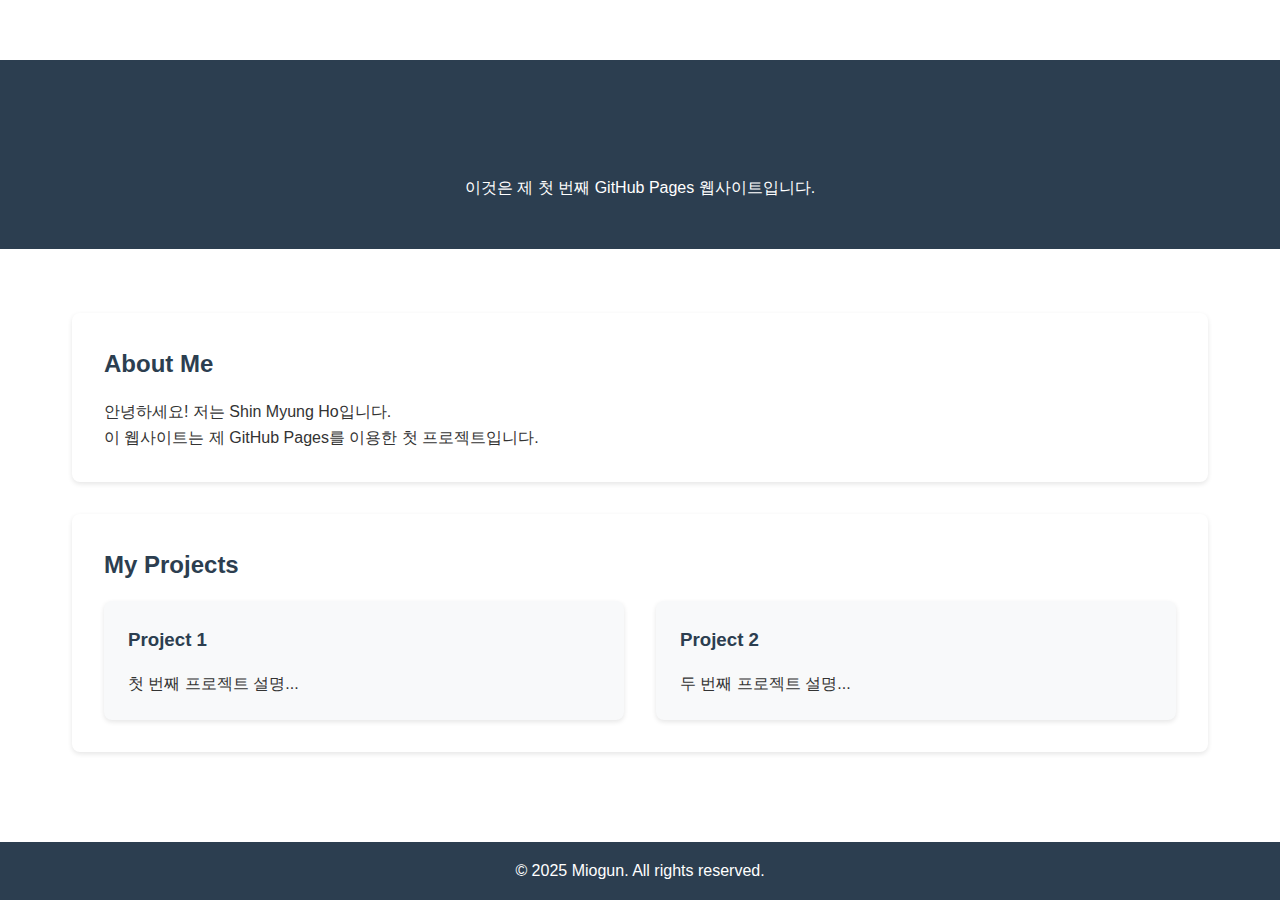
<file: index.html>
<!DOCTYPE html>
<html lang="ko">
<head>
    <meta charset="UTF-8">
    <meta name="viewport" content="width=device-width, initial-scale=1.0">
    <title>Miogun의 첫 웹사이트</title>
    <link rel="stylesheet" href="styles.css">
</head>
<body>
    <header>
        <h1>환영합니다!</h1>
        <p>이것은 제 첫 번째 GitHub Pages 웹사이트입니다.</p>
    </header>
    
    <main>
        <section class="about">
            <h2>About Me</h2>
            <p>안녕하세요! 저는 Shin Myung Ho입니다.</p>
            <p>이 웹사이트는 제 GitHub Pages를 이용한 첫 프로젝트입니다.</p>
        </section>
        
        <section class="projects">
            <h2>My Projects</h2>
            <div class="project-grid">
                <div class="project-card">
                    <h3>Project 1</h3>
                    <p>첫 번째 프로젝트 설명...</p>
                </div>
                <div class="project-card">
                    <h3>Project 2</h3>
                    <p>두 번째 프로젝트 설명...</p>
                </div>
            </div>
        </section>
    </main>
    
    <footer>
        <p>© 2025 Miogun. All rights reserved.</p>
    </footer>
    
    <script src="script.js"></script>
</body>
</html>
</file>
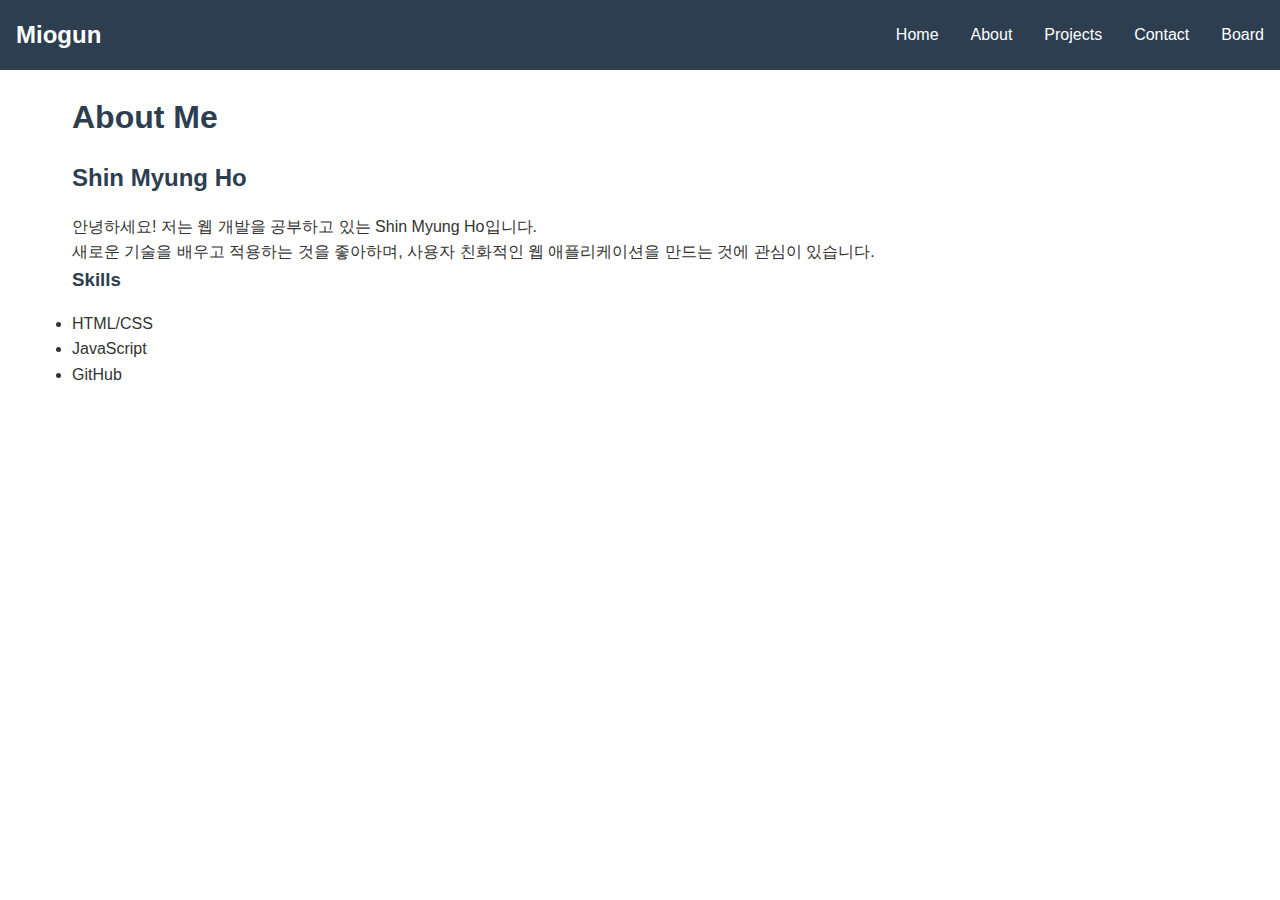
<file: about.html>
<!DOCTYPE html>
<html lang="ko">
<head>
    <meta charset="UTF-8" />
    <meta name="viewport" content="width=device-width, initial-scale=1" />
    <title>Miogun - About</title>
    <link rel="stylesheet" href="styles.css" />
</head>
<body>
    <nav class="navbar">
        <div class="nav-brand">Miogun</div>
        <ul class="nav-menu">
            <li><a href="index.html">Home</a></li>
            <li><a href="about.html">About</a></li>
            <li><a href="projects.html">Projects</a></li>
            <li><a href="contact.html">Contact</a></li>
            <li><a href="board.html">Board</a></li>
        </ul>
    </nav>

    <main>
        <h1>About Me</h1>
        <h2>Shin Myung Ho</h2>
        <p>안녕하세요! 저는 웹 개발을 공부하고 있는 Shin Myung Ho입니다.</p>
        <p>새로운 기술을 배우고 적용하는 것을 좋아하며, 사용자 친화적인 웹 애플리케이션을 만드는 것에 관심이 있습니다.</p>

        <h3>Skills</h3>
        <ul>
            <li>HTML/CSS</li>
            <li>JavaScript</li>
            <li>GitHub</li>
        </ul>
    </main>
</body>
</html>
</file>
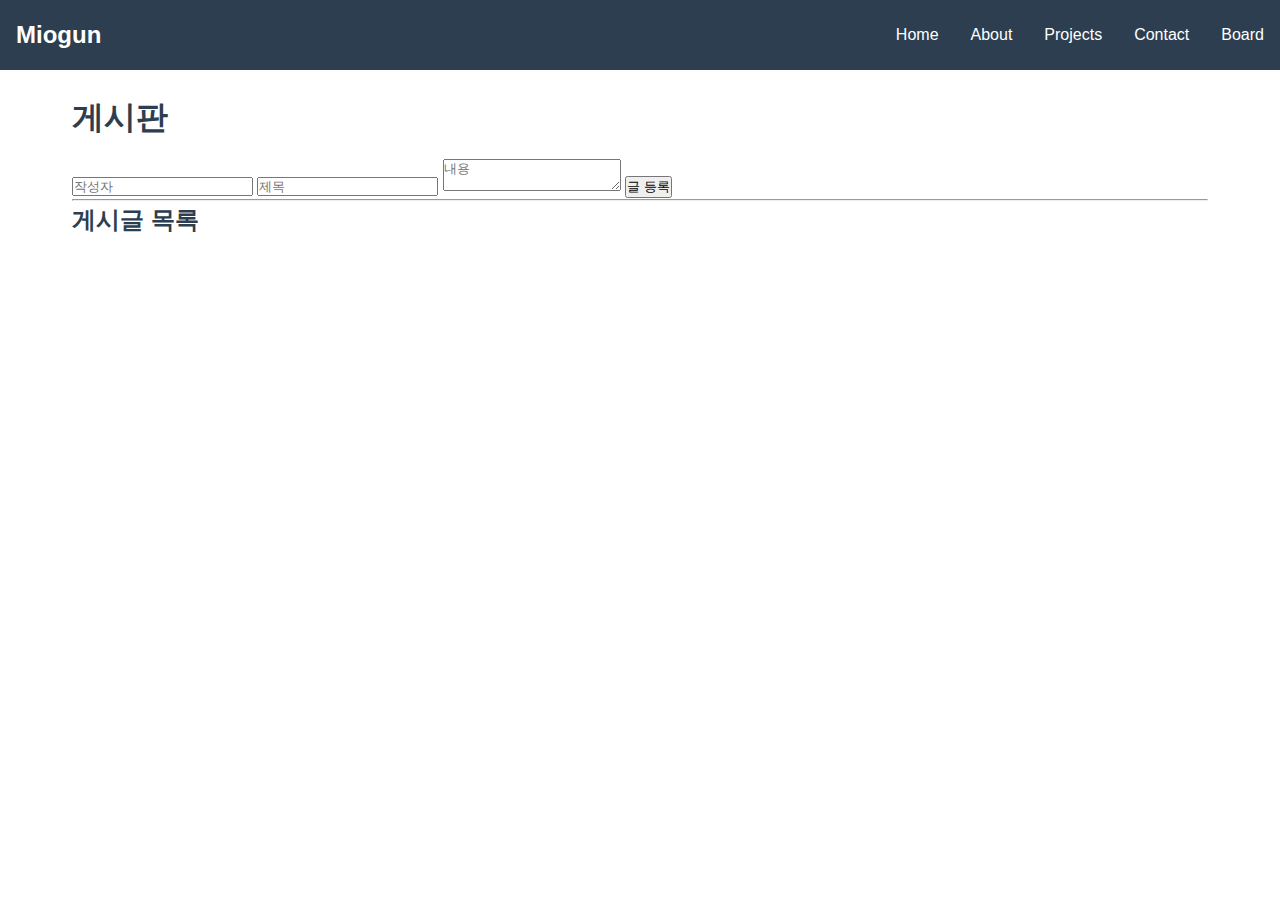
<file: board.html>
<!DOCTYPE html>
<html lang="ko">
<head>
    <meta charset="UTF-8" />
    <meta name="viewport" content="width=device-width, initial-scale=1" />
    <title>게시판</title>
    <link rel="stylesheet" href="styles.css" />
</head>
<body>
    <nav class="navbar">
        <div class="nav-brand">Miogun</div>
        <ul class="nav-menu">
            <li><a href="index.html">Home</a></li>
            <li><a href="about.html">About</a></li>
            <li><a href="projects.html">Projects</a></li>
            <li><a href="contact.html">Contact</a></li>
            <li><a href="board.html">Board</a></li>
        </ul>
    </nav>

    <main>
        <h1>게시판</h1>
        <form id="postForm">
            <input type="text" id="author" placeholder="작성자" required />
            <input type="text" id="title" placeholder="제목" required />
            <textarea id="content" placeholder="내용" required></textarea>
            <button type="submit">글 등록</button>
        </form>
        <hr>
        <h2>게시글 목록</h2>
        <div id="posts"></div>
    </main>

    <script>
        const postForm = document.getElementById('postForm');
        const postsDiv = document.getElementById('posts');
        let posts = JSON.parse(localStorage.getItem('boardPosts') || '[]');

        // 게시글 화면에 출력
        function renderPosts() {
            postsDiv.innerHTML = '';
            posts.slice().reverse().forEach((post, idx) => {
                const el = document.createElement('div');
                el.className = 'post-card';
                el.innerHTML = `
                    <strong>${post.title}</strong> - ${post.author}<br>
                    <div>${post.content}</div>
                    <hr>
                `;
                postsDiv.appendChild(el);
            });
        }

        // 글 등록 이벤트
        postForm.onsubmit = (e) => {
            e.preventDefault();
            const author = document.getElementById('author').value.trim();
            const title = document.getElementById('title').value.trim();
            const content = document.getElementById('content').value.trim();
            if (author && title && content) {
                posts.push({ author, title, content });
                localStorage.setItem('boardPosts', JSON.stringify(posts));
                postForm.reset();
                renderPosts();
            }
        };

        // 페이지 로드 시 게시글 표시
        renderPosts();
    </script>
</body>
</html>
</file>
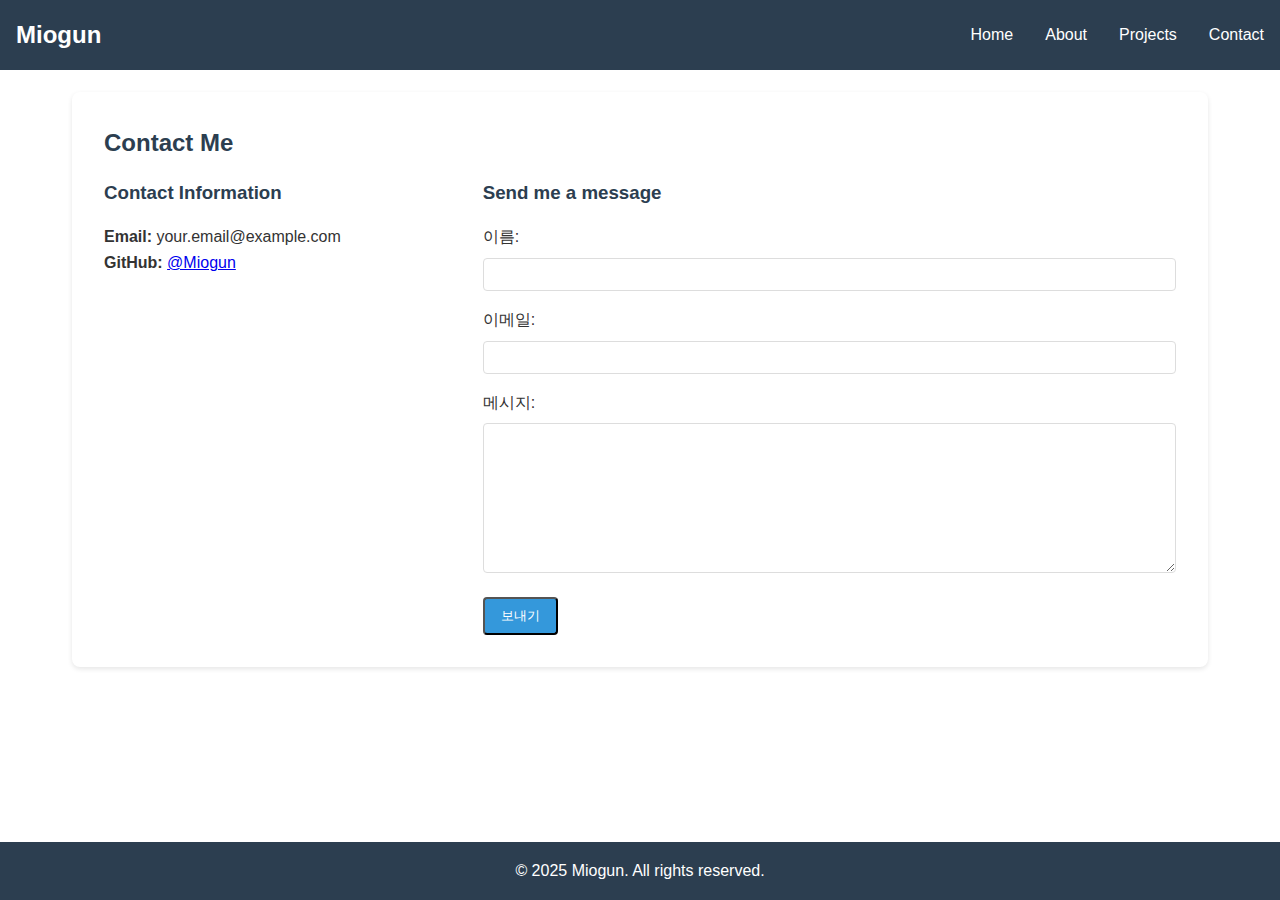
<file: contact.html>
<!DOCTYPE html>
<html lang="ko">
<head>
    <meta charset="UTF-8">
    <meta name="viewport" content="width=device-width, initial-scale=1.0">
    <title>Contact - Miogun</title>
    <link rel="stylesheet" href="styles.css">
</head>
<body>
    <nav class="navbar">
        <div class="nav-brand">Miogun</div>
        <button class="nav-toggle">
            <span class="hamburger"></span>
        </button>
        <ul class="nav-menu">
            <li><a href="index.html">Home</a></li>
            <li><a href="about.html">About</a></li>
            <li><a href="projects.html">Projects</a></li>
            <li><a href="contact.html">Contact</a></li>
        </ul>
    </nav>

    <main>
        <section class="contact">
            <h2>Contact Me</h2>
            <div class="contact-grid">
                <div class="contact-info">
                    <h3>Contact Information</h3>
                    <p><strong>Email:</strong> your.email@example.com</p>
                    <p><strong>GitHub:</strong> <a href="https://github.com/Miogun" target="_blank">@Miogun</a></p>
                </div>
                <div class="contact-form">
                    <h3>Send me a message</h3>
                    <form id="contact-form">
                        <div class="form-group">
                            <label for="name">이름:</label>
                            <input type="text" id="name" name="name" required>
                        </div>
                        <div class="form-group">
                            <label for="email">이메일:</label>
                            <input type="email" id="email" name="email" required>
                        </div>
                        <div class="form-group">
                            <label for="message">메시지:</label>
                            <textarea id="message" name="message" required></textarea>
                        </div>
                        <button type="submit" class="button">보내기</button>
                    </form>
                </div>
            </div>
        </section>
    </main>

    <footer>
        <p>© 2025 Miogun. All rights reserved.</p>
    </footer>
    
    <script src="script.js"></script>
</body>
</html>
</file>
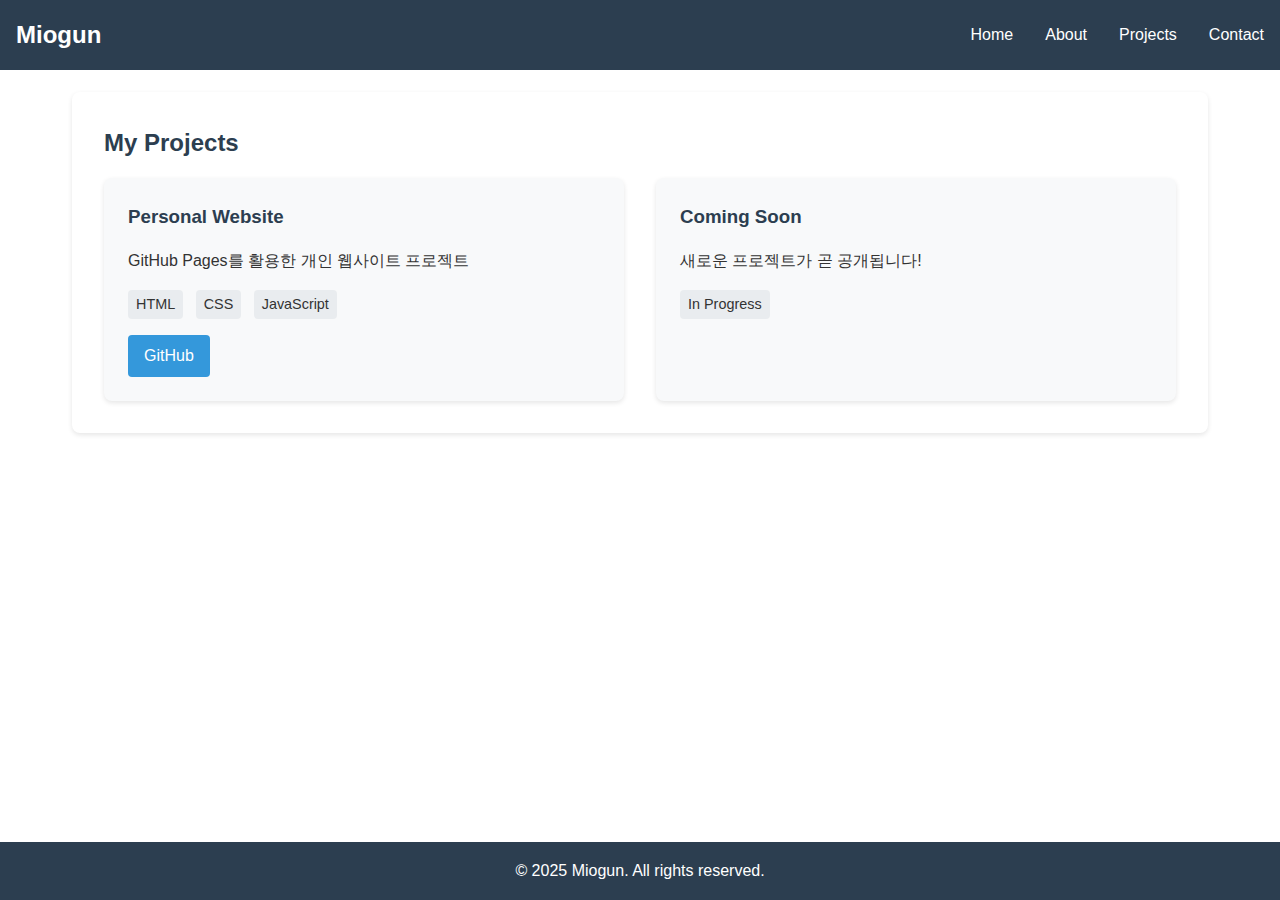
<file: projects.html>
<!DOCTYPE html>
<html lang="ko">
<head>
    <meta charset="UTF-8">
    <meta name="viewport" content="width=device-width, initial-scale=1.0">
    <title>Projects - Miogun</title>
    <link rel="stylesheet" href="styles.css">
</head>
<body>
    <nav class="navbar">
        <div class="nav-brand">Miogun</div>
        <button class="nav-toggle">
            <span class="hamburger"></span>
        </button>
        <ul class="nav-menu">
            <li><a href="index.html">Home</a></li>
            <li><a href="about.html">About</a></li>
            <li><a href="projects.html">Projects</a></li>
            <li><a href="contact.html">Contact</a></li>
        </ul>
    </nav>

    <main>
        <section class="projects">
            <h2>My Projects</h2>
            <div class="project-grid">
                <div class="project-card">
                    <h3>Personal Website</h3>
                    <p>GitHub Pages를 활용한 개인 웹사이트 프로젝트</p>
                    <div class="project-tags">
                        <span class="tag">HTML</span>
                        <span class="tag">CSS</span>
                        <span class="tag">JavaScript</span>
                    </div>
                    <a href="https://github.com/Miogun/my-first-website" class="button">GitHub</a>
                </div>
                <div class="project-card">
                    <h3>Coming Soon</h3>
                    <p>새로운 프로젝트가 곧 공개됩니다!</p>
                    <div class="project-tags">
                        <span class="tag">In Progress</span>
                    </div>
                </div>
            </div>
        </section>
    </main>

    <footer>
        <p>© 2025 Miogun. All rights reserved.</p>
    </footer>
    
    <script src="script.js"></script>
</body>
</html>
</file>
<file: styles.css>
* {
    margin: 0;
    padding: 0;
    box-sizing: border-box;
}

body {
    font-family: 'Arial', sans-serif;
    line-height: 1.6;
    color: #333;
    padding-top: 60px;
}

.navbar {
    position: fixed;
    top: 0;
    width: 100%;
    background-color: #2c3e50;
    padding: 1rem;
    display: flex;
    justify-content: space-between;
    align-items: center;
    z-index: 1000;
}

.nav-brand {
    color: white;
    font-size: 1.5rem;
    font-weight: bold;
}

.nav-menu {
    display: flex;
    list-style: none;
}

.nav-menu li {
    margin-left: 2rem;
}

.nav-menu a {
    color: white;
    text-decoration: none;
    transition: color 0.3s ease;
}

.nav-menu a:hover {
    color: #3498db;
}

.nav-toggle {
    display: none;
    background: none;
    border: none;
    cursor: pointer;
}

.hamburger {
    display: block;
    width: 25px;
    height: 3px;
    background: white;
    position: relative;
    transition: all 0.3s ease-in-out;
}

.hamburger::before,
.hamburger::after {
    content: '';
    position: absolute;
    width: 100%;
    height: 3px;
    background: white;
    transition: all 0.3s ease-in-out;
}

.hamburger::before {
    top: -8px;
}

.hamburger::after {
    bottom: -8px;
}

header {
    background-color: #2c3e50;
    color: white;
    text-align: center;
    padding: 3rem 1rem;
    margin-bottom: 2rem;
}

main {
    max-width: 1200px;
    margin: 0 auto;
    padding: 2rem;
}

section {
    margin-bottom: 2rem;
    padding: 2rem;
    background: #fff;
    border-radius: 8px;
    box-shadow: 0 2px 5px rgba(0,0,0,0.1);
}

h1, h2, h3 {
    margin-bottom: 1rem;
    color: #2c3e50;
}

/* 버튼 스타일 */
.button {
    display: inline-block;
    padding: 0.5rem 1rem;
    background-color: #3498db;
    color: white;
    text-decoration: none;
    border-radius: 4px;
    transition: background-color 0.3s ease;
}

.button:hover {
    background-color: #2980b9;
}

/* Profile 스타일 */
.profile {
    display: grid;
    grid-template-columns: 2fr 1fr;
    gap: 2rem;
    margin-top: 2rem;
}

.skills ul {
    list-style: none;
    padding: 0;
}

.skills li {
    padding: 0.5rem;
    margin-bottom: 0.5rem;
    background-color: #f8f9fa;
    border-radius: 4px;
}

/* Projects 스타일 */
.project-grid {
    display: grid;
    grid-template-columns: repeat(auto-fit, minmax(300px, 1fr));
    gap: 2rem;
}

.project-card {
    padding: 1.5rem;
    background-color: #f8f9fa;
    border-radius: 8px;
    box-shadow: 0 2px 5px rgba(0,0,0,0.1);
    transition: transform 0.3s ease;
}

.project-card:hover {
    transform: translateY(-5px);
}

.project-tags {
    margin: 1rem 0;
}

.tag {
    display: inline-block;
    padding: 0.2rem 0.5rem;
    background-color: #e9ecef;
    border-radius: 4px;
    margin-right: 0.5rem;
    font-size: 0.9rem;
}

/* Contact 폼 스타일 */
.contact-grid {
    display: grid;
    grid-template-columns: 1fr 2fr;
    gap: 2rem;
}

.form-group {
    margin-bottom: 1rem;
}

.form-group label {
    display: block;
    margin-bottom: 0.5rem;
}

.form-group input,
.form-group textarea {
    width: 100%;
    padding: 0.5rem;
    border: 1px solid #ddd;
    border-radius: 4px;
}

.form-group textarea {
    height: 150px;
    resize: vertical;
}

footer {
    background-color: #2c3e50;
    color: white;
    text-align: center;
    padding: 1rem;
    position: fixed;
    bottom: 0;
    width: 100%;
}

/* 반응형 디자인 */
@media (max-width: 768px) {
    .nav-menu {
        display: none;
        position: absolute;
        top: 100%;
        left: 0;
        width: 100%;
        background: #2c3e50;
        flex-direction: column;
        padding: 1rem 0;
    }

    .nav-menu.active {
        display: flex;
    }

    .nav-menu li {
        margin: 0;
        text-align: center;
        padding: 0.5rem 0;
    }

    .nav-toggle {
        display: block;
    }

    .profile,
    .contact-grid {
        grid-template-columns: 1fr;
    }

    main {
        padding: 1rem;
    }
    
    .project-grid {
        grid-template-columns: 1fr;
    }
}
</file>
